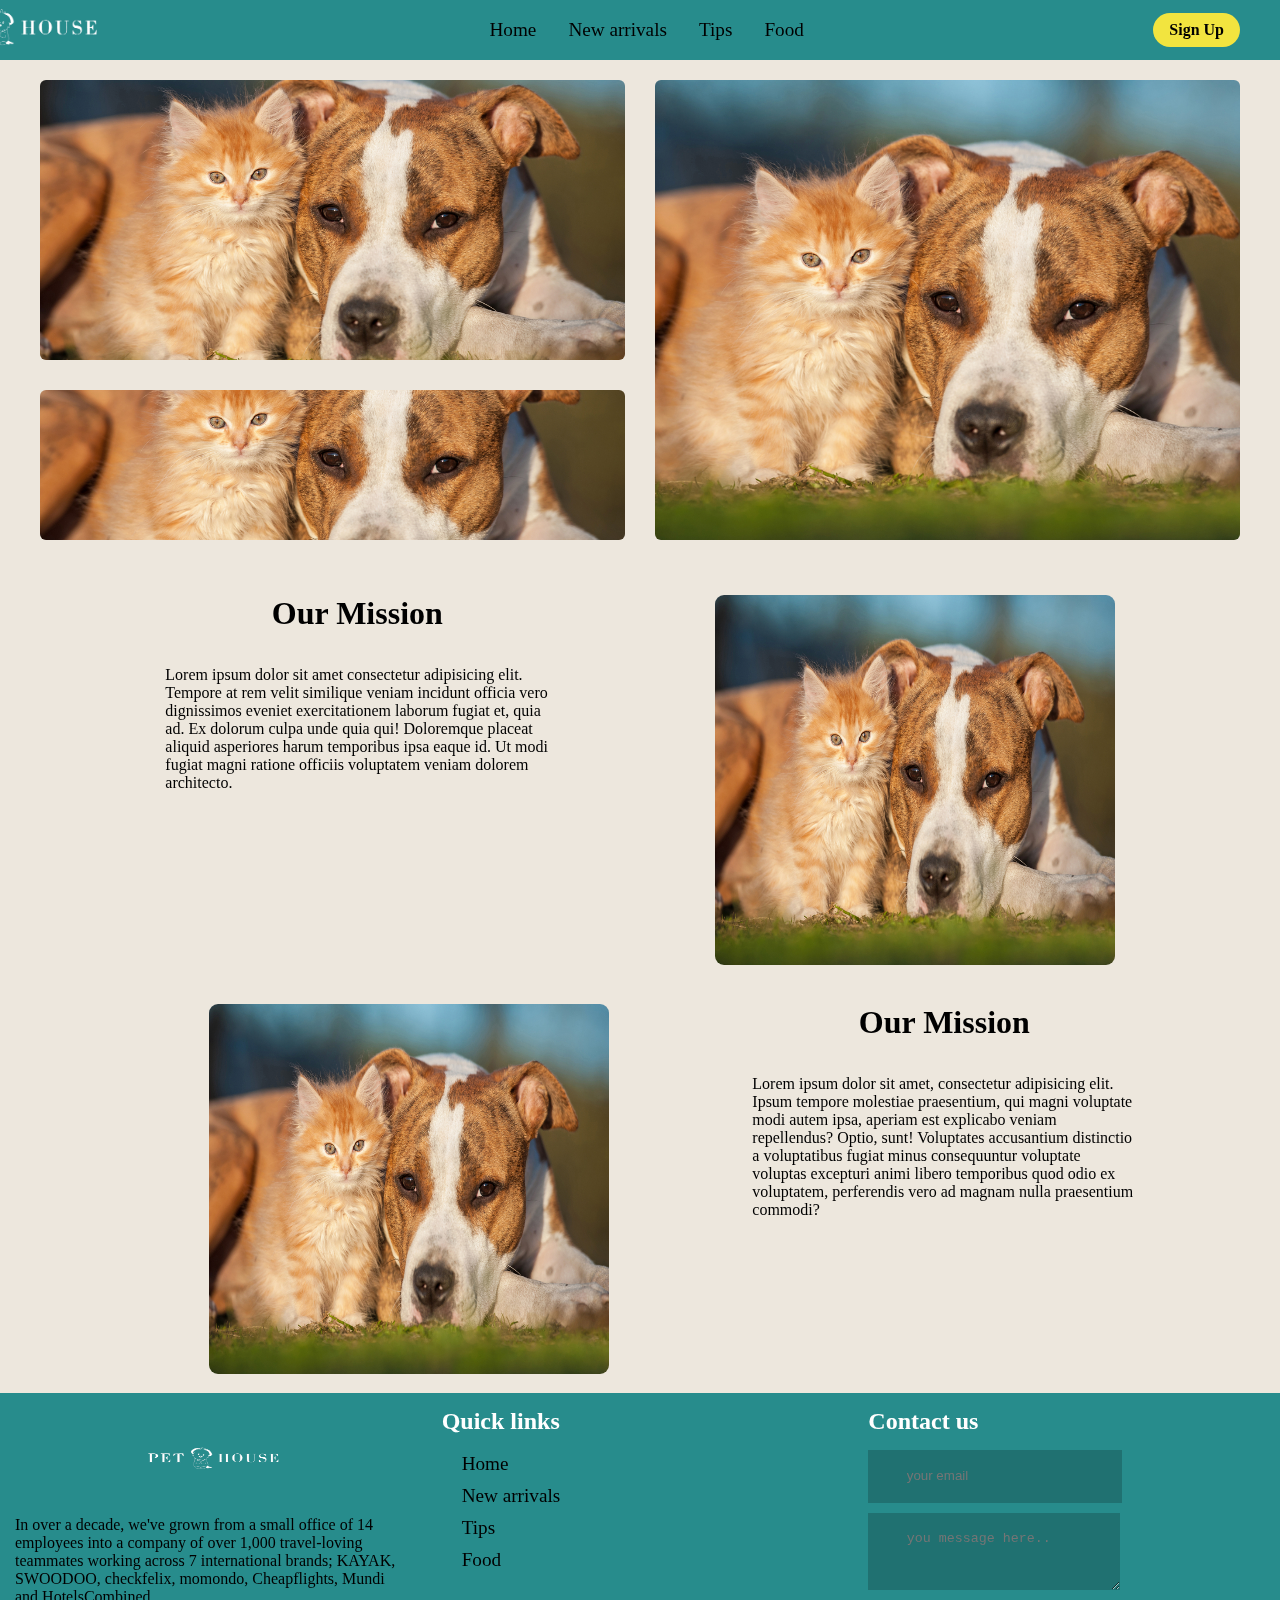
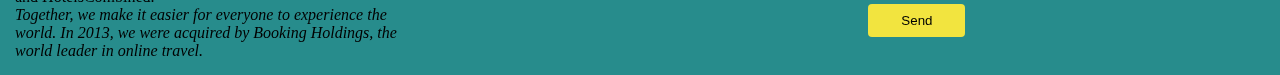
<file: index.html>
<!DOCTYPE html>
<html lang="en">
<head>
    <meta charset="UTF-8">
    <meta http-equiv="X-UA-Compatible" content="IE=edge">
    <meta name="viewport" content="width=device-width, initial-scale=1.0">
    <link rel="stylesheet" href="https://cdnjs.cloudflare.com/ajax/libs/font-awesome/6.4.0/css/all.min.css" integrity="sha512-iecdLmaskl7CVkqkXNQ/ZH/XLlvWZOJyj7Yy7tcenmpD1ypASozpmT/E0iPtmFIB46ZmdtAc9eNBvH0H/ZpiBw==" crossorigin="anonymous" referrerpolicy="no-referrer" />
    <link rel="stylesheet" href="./css/index.css">
    <title>Pet House</title>
    
</head>
<body>
    <header>
         <div class="navbar"> 
            <div class="logo"><a href="index.html"><img src="./images/logo1-removebg-preview.png" alt="" width="250px"></a></div>
            <ul class="links">
                <li><a href="index.html">Home</a></li>
                <li><a href="products.html">New arrivals</a></li>
                <li><a href="tips.html">Tips</a></li>

                <li><a href="food.html">Food</a></li>  
            </ul>
            <a href="signup.html" class="action_btn">Sign Up</a>
            <div class="toggle_btn">
                <i class="fa-solid fa-bars"></i>

            </div>

        </div>
        <div class="dropdown_menu ">
            <li><a href="index.html">Home</a></li>
            <li><a href="products.html">New arrivals</a></li>
                <li><a href="tips.html">Tips</a></li>
                <li><a href="food.html">Food</a></li>
                <li><a href="signup.html" class="action_btn">Sign Up</a></li>

        </div> 
    </header>


  <!-- grid -->

  <div class="container">
  
    <div class="gallery-container w-3 h-2">
      <div class="gallery-item">
        <div class="image">
          <img src="./images/photo1.jpg" alt="nature">
        </div>
        <div class="text">I think having an animal in your life makes you a better human. <br><br>
         
        </div>
       
      </div>
    </div>

    <div class="gallery-container w-3 h-3">
      <div class="gallery-item">
        <div class="image">
          <img src="./images/photo1.jpg" alt="people">
        </div>
        <div class="text">A dog is the only thing that can mend a crack in your broken heart.</div>
      </div>
    </div>


    <div class="gallery-container w-2">
      <div class="gallery-item">
        <div class="image">
          <img src="./images/photo1.jpg" alt="fitness">
        </div>
        <div class="text">Be the person your pet thinks you are.</div>
      </div>
    </div>



  </div>


  <!-- end -->


<!-- start container 1 -->
<div class="section2">
<div class="container-strategy">
    <div class="container-text">
      <h1> <box-icon type='solid' name='quote-alt-left'></box-icon>Our Mission</h1>
      <br>
     <p class="texxt"> Lorem ipsum dolor sit amet consectetur adipisicing elit. Tempore at rem velit similique veniam incidunt officia vero dignissimos eveniet exercitationem laborum fugiat et, quia ad. Ex dolorum culpa unde quia qui! Doloremque placeat aliquid asperiores harum temporibus ipsa eaque id. Ut modi fugiat magni ratione officiis voluptatem veniam dolorem architecto.  </p>
    </div>
    <div class="container-img">
        <img src="./images/photo1.jpg" alt="">
  </div>
</div>
 <!-- end container1 -->
 <!-- start container2 -->
  
   <div class="container-strategy">
    <div class="container-img imm">
        <img src="./images/photo1.jpg" alt="" id="image2">
  </div>
    <div class="container-text">
      <h1> <box-icon type='solid' name='quote-alt-left'></box-icon>Our Mission</h1>
      <br>
     <p class="texxt">Lorem ipsum dolor sit amet, consectetur adipisicing elit. Ipsum tempore molestiae praesentium, qui magni voluptate modi autem ipsa, aperiam est explicabo veniam repellendus? Optio, sunt! Voluptates accusantium distinctio a voluptatibus fugiat minus consequuntur voluptate voluptas excepturi animi libero temporibus quod odio ex voluptatem, perferendis vero ad magnam nulla praesentium commodi?  </p>
    </div>
   
</div>
</div>
    <!-- end container2 -->


    



    <!-- footer -->
    <footer>
      <div class="footer">
          <div class="footer-content">
              <div class="footer-section about">
                  <h1 class="logo-text"><img src="./images/logo1-removebg-preview.png" alt="" width="200px" height="100px"></h1>
                  <p class="pp">
                      In over a decade, we've grown from a small office of 14 employees into a company of over 1,000 travel-loving teammates working across 7 international brands; KAYAK, SWOODOO, checkfelix, momondo, Cheapflights, Mundi and HotelsCombined.<br> <em>Together, we make it easier for everyone to experience the world.
In 2013, we were acquired by Booking Holdings, the world leader in online travel.</em>
                  </p>
  
              </div>
              <div class="footer-section links">
                  <h2 >Quick links</h2>
                  <br>
                  <ul class="foot">
                    <li><a href="index.html">Home</a></li>
                    <li><a href="products.html">New arrivals</a></li>
                    <li><a href="tips.html">Tips</a></li>
                    <li><a href="food.html">Food</a></li>  
                  </ul>
  
              </div>
              <div class="footer-section contact-form">
                  <h2 class="cont"> Contact us</h2>
                  <form action="" method="post">
                      <input type="email" name="email" class="text-input contact-input" placeholder="your email"> <br>
                      <textarea name="message" class="text-input contact-input" placeholder="you message here.."></textarea> <br>
                      <button type="submit" class="btn bt-big">
                          <i class="fas fa-envelope"></i>
                          Send
                      </button>
                  </form>
              </div>
          </div>
  
          <!-- <div class="footer-bottom">
              copy@Hana
  
          </div> -->
      </div>
  </footer>
    <!-- end footer -->
    <script src="./js/index.js"> </script>
    <!-- <script src="./js/nav.js"> </script> -->

</body>
</html>
</file>
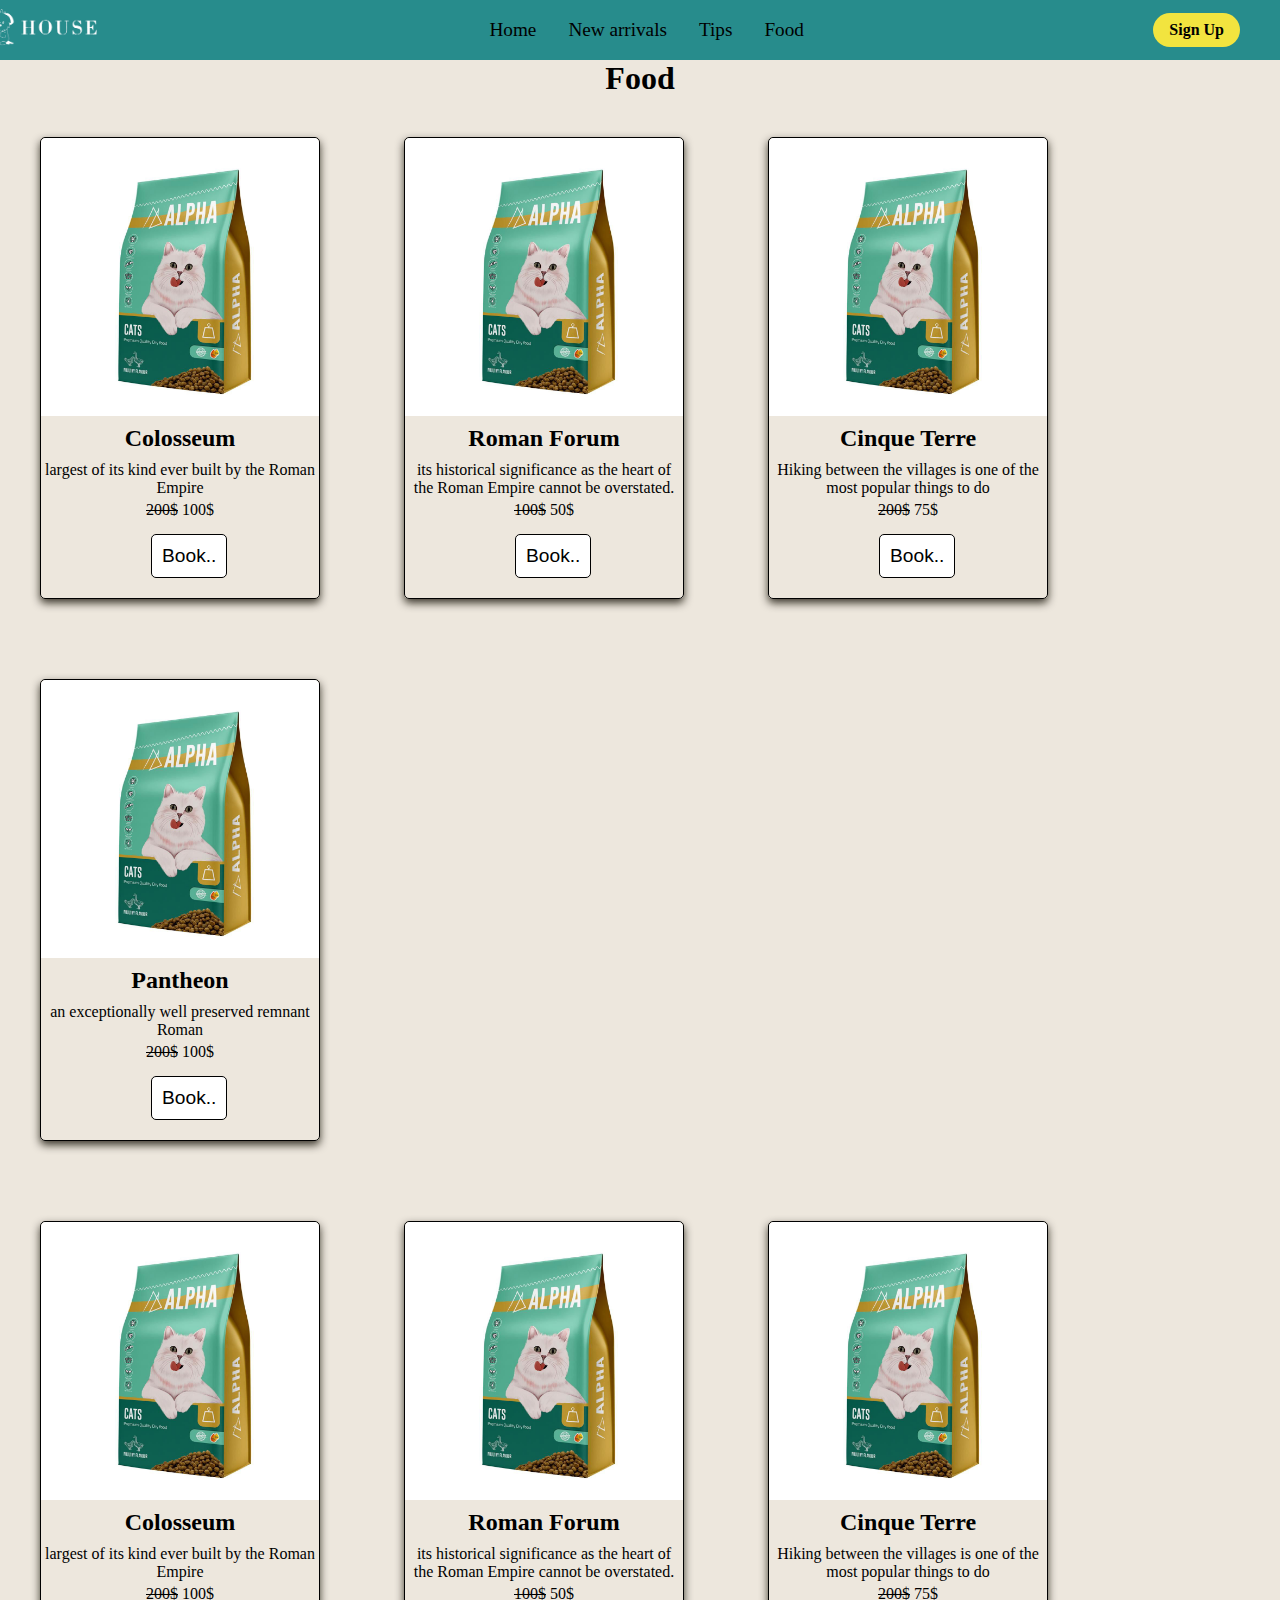
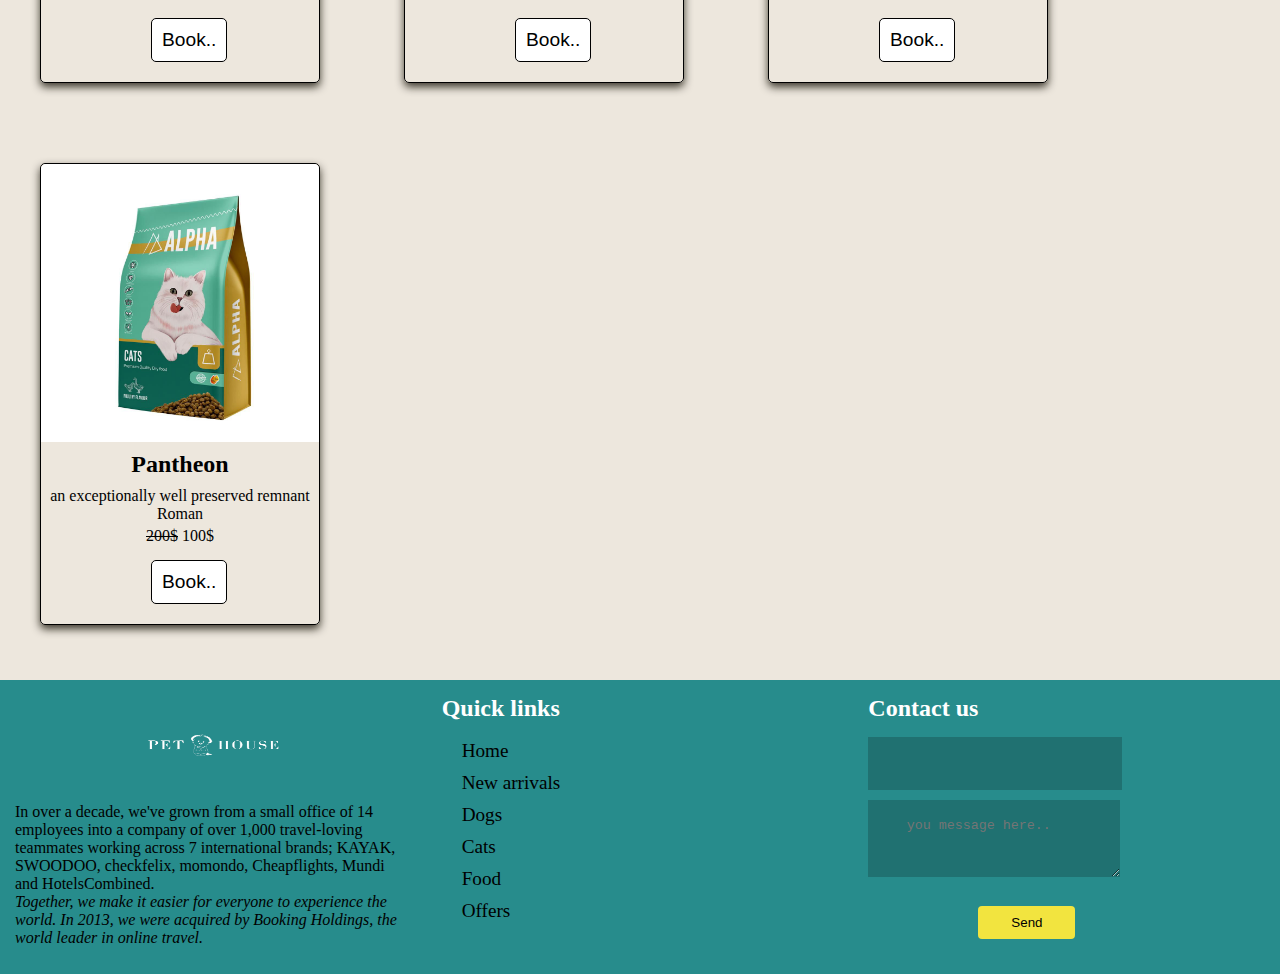
<file: food.html>
<!DOCTYPE html>
<html lang="en">
<head>
    <meta charset="UTF-8">
    <meta name="viewport" content="width=device-width, initial-scale=1.0">
    <title>Document</title>
    <link rel="stylesheet" href="https://cdnjs.cloudflare.com/ajax/libs/font-awesome/6.4.0/css/all.min.css" integrity="sha512-iecdLmaskl7CVkqkXNQ/ZH/XLlvWZOJyj7Yy7tcenmpD1ypASozpmT/E0iPtmFIB46ZmdtAc9eNBvH0H/ZpiBw==" crossorigin="anonymous" referrerpolicy="no-referrer" />
    <link rel="stylesheet" href="./css/food.css">
    <link rel="stylesheet" href="./css/index.css">
</head>
<body>
    <header>
        <div class="navbar"> 
           <div class="logo"><a href="index.html"><img src="./images/logo1-removebg-preview.png" alt="" width="250px"></a></div>
           <ul class="links">
               <li><a href="index.html">Home</a></li>
               <li><a href="products.html">New arrivals</a></li>
               <li><a href="tips.html">Tips</a></li>
               <!-- <li><a href="#">Cats</a></li> -->
               <li><a href="food.html">Food</a></li>
               <!-- <li><a href="#">About Us</a></li> -->

               <!-- <li><a href="#">Offers</a></li> -->
               
           </ul>
           <a href="signup.html" class="action_btn">Sign Up</a>
           <div class="toggle_btn">
               <i class="fa-solid fa-bars"></i>

           </div>

       </div>
       <div class="dropdown_menu ">
           <li><a href="index.html">Home</a></li>
           <li><a href="products.html">New arrivals</a></li>
               <li><a href="tips.html">Tips</a></li>
               <!-- <li><a href="#">Cats</a></li> -->
               <li><a href="food.html">Food</a></li>
               <!-- <li><a href="#">Offers</a></li> -->
               <li><a href="signup.html" class="action_btn">Sign Up</a></li>

       </div> 
   </header>

    <!-- end nav -->
    <h1>Food </h1>
  
    <div class="main">
        <div class="cards">
            <div class="image">
                <img src="./images/ALPHA Adult Cats Dry Food 10 Kg.jpeg" alt="">
            </div>
            <div class="title">
                <h2>Colosseum</h2>
            </div>
            <div class="des">
                <p>largest of its kind ever built by the Roman Empire</p>
            </div>
            <p class="off"> <del>200$</del> 100$ </p>
            <button> <a href="#" class="book"> Book..</a></button>
        </div>
    
    
        <div class="cards">
            <div class="image">
                <img src="./images/ALPHA Adult Cats Dry Food 10 Kg.jpeg" alt="">
            </div>
            <div class="title">
                <h2>Roman Forum </h2>
            </div>
            <div class="des">
                <p> its historical significance as the heart of the Roman Empire cannot be overstated.</p>
            </div>
            <p class="off"> <del>100$</del> 50$ </p>
                    <button> <a href="#" class="book"> Book..</a></button>
    
        </div>
    
         <div class="cards">
            <div class="image">
                <img src="./images/ALPHA Adult Cats Dry Food 10 Kg.jpeg" alt="">
            </div>
            <div class="title">
                <h2>Cinque Terre</h2>
            </div>
            <div class="des">
                <p>Hiking between the villages is one of the most popular things to do</p>
            </div>
            <p class="off"> <del>200$</del> 75$ </p>
                    <button> <a href="#" class="book"> Book..</a></button>
    
        </div> 
    
    
        <div class="cards">
            <div class="image">
                <img src="./images/ALPHA Adult Cats Dry Food 10 Kg.jpeg" alt="">
            </div>
            <div class="title">
                <h2>Pantheon</h2>
            </div>
            <div class="des">
                <p>an exceptionally well preserved remnant Roman</p>
            </div>
            <p class="off"> <del>200$</del> 100$ </p>
                    <button> <a href="#" class="book"> Book..</a></button>
    
        </div>
    
    </div>
    <div class="main">
        <div class="cards">
            <div class="image">
                <img src="./images/ALPHA Adult Cats Dry Food 10 Kg.jpeg" alt="">
            </div>
            <div class="title">
                <h2>Colosseum</h2>
            </div>
            <div class="des">
                <p>largest of its kind ever built by the Roman Empire</p>
            </div>
            <p class="off"> <del>200$</del> 100$ </p>
            <button> <a href="#" class="book"> Book..</a></button>
        </div>
    
    
        <div class="cards">
            <div class="image">
                <img src="./images/ALPHA Adult Cats Dry Food 10 Kg.jpeg" alt="">
            </div>
            <div class="title">
                <h2>Roman Forum </h2>
            </div>
            <div class="des">
                <p> its historical significance as the heart of the Roman Empire cannot be overstated.</p>
            </div>
            <p class="off"> <del>100$</del> 50$ </p>
                    <button> <a href="#" class="book"> Book..</a></button>
    
        </div>
    
         <div class="cards">
            <div class="image">
                <img src="./images/ALPHA Adult Cats Dry Food 10 Kg.jpeg" alt="">
            </div>
            <div class="title">
                <h2>Cinque Terre</h2>
            </div>
            <div class="des">
                <p>Hiking between the villages is one of the most popular things to do</p>
            </div>
            <p class="off"> <del>200$</del> 75$ </p>
                    <button> <a href="#" class="book"> Book..</a></button>
    
        </div> 
    
    
        <div class="cards">
            <div class="image">
                <img src="./images/ALPHA Adult Cats Dry Food 10 Kg.jpeg" alt="">
            </div>
            <div class="title">
                <h2>Pantheon</h2>
            </div>
            <div class="des">
                <p>an exceptionally well preserved remnant Roman</p>
            </div>
            <p class="off"> <del>200$</del> 100$ </p>
                    <button> <a href="#" class="book"> Book..</a></button>
    
        </div>
    
    </div>
      
      

         <!-- footer -->
    <footer>
        <div class="footer">
            <div class="footer-content">
                <div class="footer-section about">
                    <h1 class="logo-text"><img src="./images/logo1-removebg-preview.png" alt="" width="200px" height="100px"></h1>
                    <p class="pp">
                        In over a decade, we've grown from a small office of 14 employees into a company of over 1,000 travel-loving teammates working across 7 international brands; KAYAK, SWOODOO, checkfelix, momondo, Cheapflights, Mundi and HotelsCombined.<br> <em>Together, we make it easier for everyone to experience the world.
  In 2013, we were acquired by Booking Holdings, the world leader in online travel.</em>
                    </p>
    
                </div>
                <div class="footer-section links">
                    <h2 >Quick links</h2>
                    <br>
                    <ul class="foot">
                      <li><a href="index.html">Home</a></li>
                      <li><a href="products.html">New arrivals</a></li>
                      <li><a href="#">Dogs</a></li>
                      <li><a href="#">Cats</a></li>
                      <li><a href="#">Food</a></li>
                      <li><a href="#">Offers</a></li>
                    </ul>
    
                </div>
                <div class="footer-section contact-form">
                    <h2 class="cont"> Contact us</h2>
                    <form action="" method="post">
                        <input type="email" name="email" class="text-input contact-input" ./images/ALPHA Adult Cats Dry Food 10 Kg.jpegyour email"> <br>
                        <textarea name="message" class="text-input contact-input" placeholder="you message here.."></textarea> <br>
                        <button type="submit" class="btn bt-big">
                            <i class="fas fa-envelope"></i>
                            Send
                        </button>
                    </form>
                </div>
            </div>
    
            <!-- <div class="footer-bottom">
                copy@Hana
    
            </div> -->
        </div>
    </footer>
      <!-- end footer -->

      <script src="./js/index.js"></script>
</body>
</html>
</file>
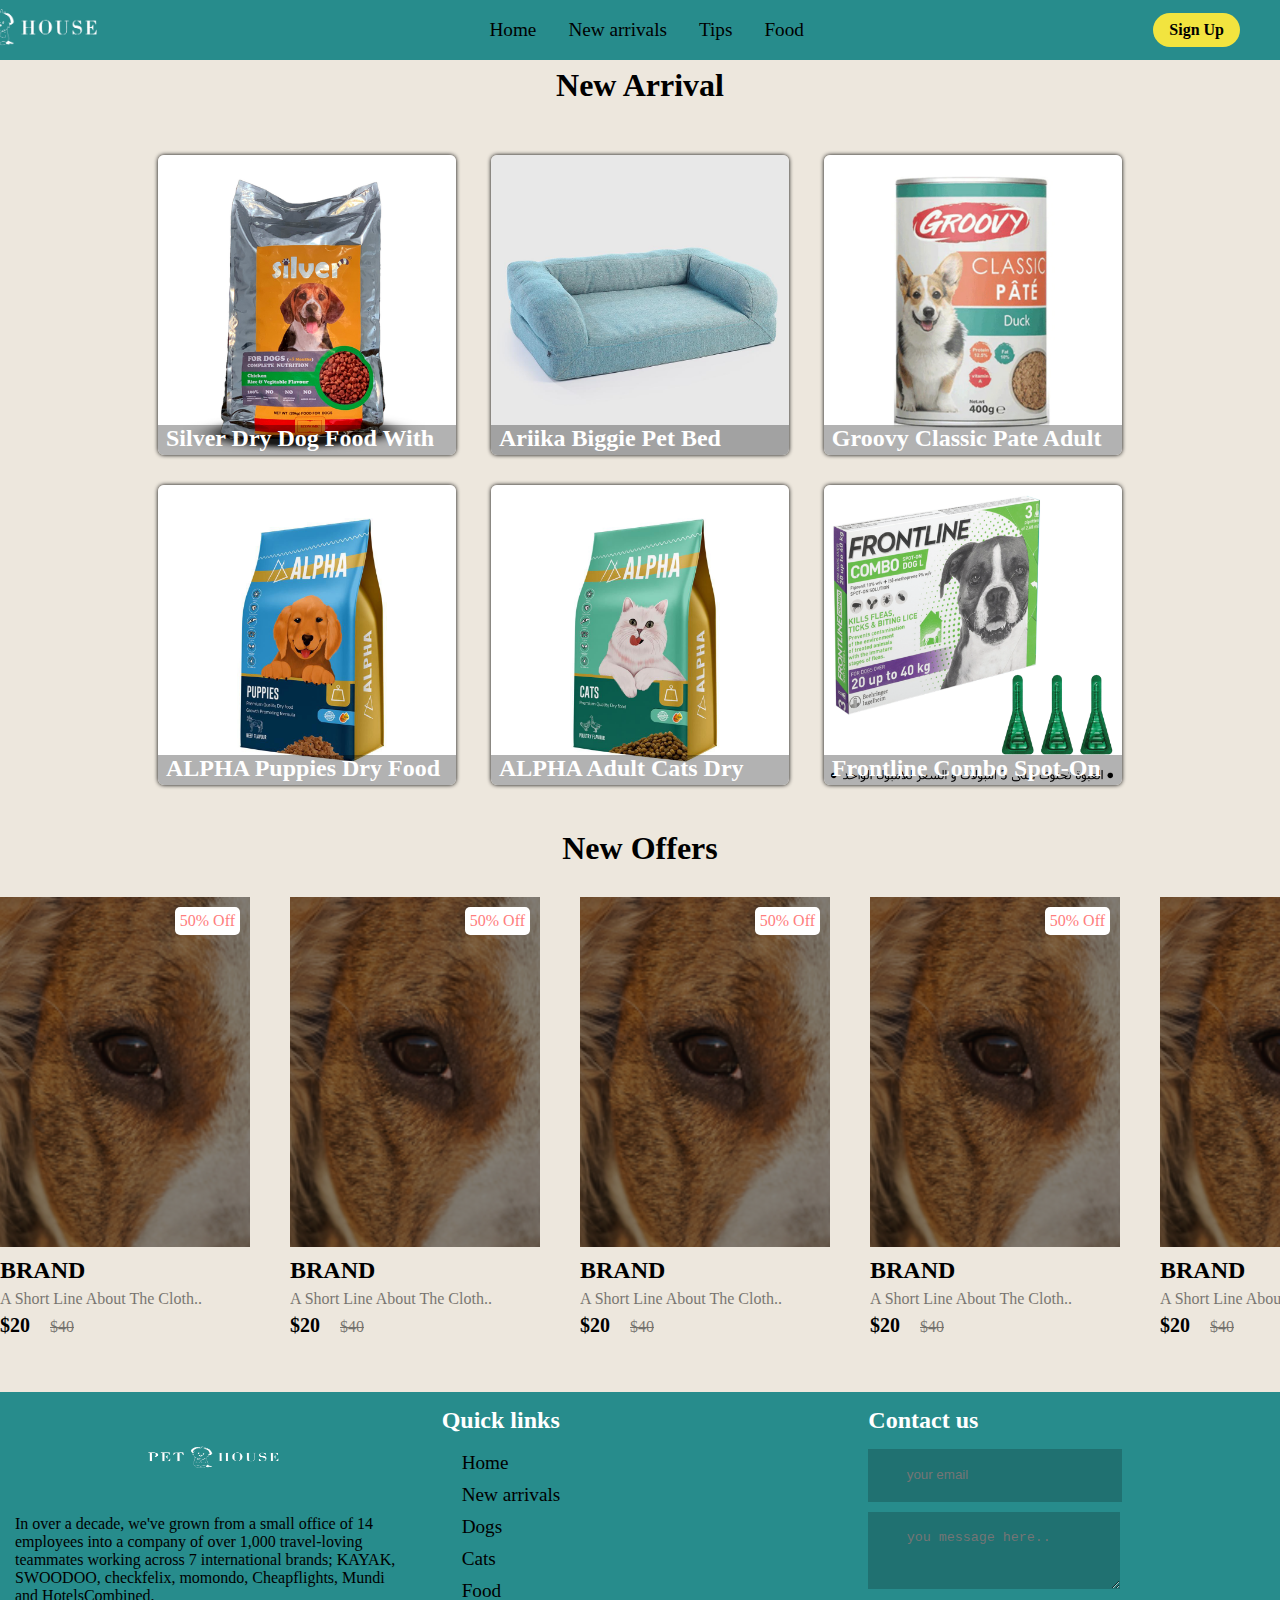
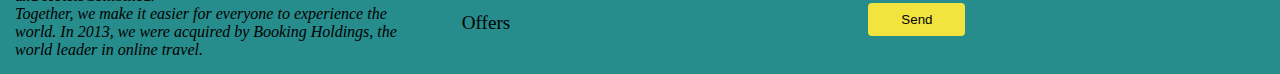
<file: products.html>
<!DOCTYPE html>
<html lang="en">
<head>
    <meta charset="UTF-8">
    <meta name="viewport" content="width=device-width, initial-scale=1.0">
    <link rel="stylesheet" href="https://cdnjs.cloudflare.com/ajax/libs/font-awesome/6.4.0/css/all.min.css" integrity="sha512-iecdLmaskl7CVkqkXNQ/ZH/XLlvWZOJyj7Yy7tcenmpD1ypASozpmT/E0iPtmFIB46ZmdtAc9eNBvH0H/ZpiBw==" crossorigin="anonymous" referrerpolicy="no-referrer" />
    <link rel="stylesheet" href="./css/index.css">
    <link rel="stylesheet" href="./css/products.css">
    <title>Pet House</title>
</head>
<body>
    <!-- start nav -->
    <header>
        <div class="navbar"> 
           <div class="logo"><a href="index.html"><img src="./images/logo1-removebg-preview.png" alt="" width="250px"></a></div>
           <ul class="links">
               <li><a href="index.html">Home</a></li>
               <li><a href="products.html">New arrivals</a></li>
               <li><a href="tips.html">Tips</a></li>
               <!-- <li><a href="#">Cats</a></li> -->
               <li><a href="food.html">Food</a></li>
               <!-- <li><a href="#">About Us</a></li> -->

               <!-- <li><a href="#">Offers</a></li> -->
               
           </ul>
           <a href="signup.html" class="action_btn">Sign Up</a>
           <div class="toggle_btn">
               <i class="fa-solid fa-bars"></i>

           </div>

       </div>
       <div class="dropdown_menu ">
           <li><a href="index.html">Home</a></li>
           <li><a href="products.html">New arrivals</a></li>
               <li><a href="tips.html">Tips</a></li>
               <!-- <li><a href="#">Cats</a></li> -->
               <li><a href="food.html">Food</a></li>
               <!-- <li><a href="#">Offers</a></li> -->
               <li><a href="signup.html" class="action_btn">Sign Up</a></li>

       </div> 
   </header>


   <!-- end nav -->

   <!-- start cards -->
   <div class="top">
    <div>
        <h1>New Arrival</h1>
    </div>
</div>
<div class="parent" id="">
    <div class="textOverImage" 
        style="background-image:url(./images/Silver\ Dry\ Dog\ Food\ With\ Chicken\ \(\ +5\ Months\ \).png)" 
        data-title="Silver Dry Dog Food With Chicken ( +5 Months )" 
        data-text="Chicken & Rice & Vegetable Flavour.
        Balanced formula for superior dog care.
        High-quality animal proteins (poultry and fish) to support body and muscle growth.
        Contains a high percentage of antioxidants (vitamins C and E, beta-carotene, and selenium) to protect the cells from oxidation.
        Omega 3, 6, and zinc to improve skin and hair health. ">
    </div>
    <div class="textOverImage" 
        style="background-image:url(./images/Ariika\ Biggie\ Pet\ Bed.jpeg)" 
        data-title="Ariika Biggie Pet Bed Large"
        data-text="Lorem ipsum, dolor sit amet consectetur adipisicing elit.
        In assumenda impedit numquam velit! Nobis aspernatur alias,
        odit necessitatibus vero eveniet accusamus ut ipsa reprehenderit nam 
        nulla dicta consectetur magni quasi.Lorem ipsum, dolor sit amet consectetur adipisicing elit.
        In assumenda impedit numquam velit! Nobis aspernatur alias,
        odit necessitatibus vero eveniet accusamus ut ipsa reprehenderit nam 
        nulla dicta consectetur magni quasi. ">
    </div>

    <div class="textOverImage" 
        style="background-image:url(./images/Groovy\ Classic\ Pate.jpeg)"
        data-title="Groovy Classic Pate Adult Dog Wet Food Cans 400 g        " 
        data-text=" Lorem ipsum, dolor sit amet consectetur adipisicing elit.
        In assumenda impedit numquam velit! Nobis aspernatur alias,
        odit necessitatibus vero eveniet accusamus ut ipsa reprehenderit nam 
        nulla dicta consectetur magni quasi.Lorem ipsum, dolor sit amet consectetur adipisicing elit.
        In assumenda impedit numquam velit! Nobis aspernatur alias,
        odit necessitatibus vero eveniet accusamus ut ipsa reprehenderit nam 
        nulla dicta consectetur magni quasi.">
    </div>

    <div class="textOverImage" 
        style="background-image:url(./images/ALPHA\ Puppies\ Dry\ Food.jpeg)" 
        data-title="ALPHA Puppies Dry Food 20 Kg"
        data-text= "Lorem ipsum, dolor sit amet consectetur adipisicing elit.
        In assumenda impedit numquam velit! Nobis aspernatur alias,
        odit necessitatibus vero eveniet accusamus ut ipsa reprehenderit nam 
        nulla dicta consectetur magni quasi.Lorem ipsum, dolor sit amet consectetur adipisicing elit.
        In assumenda impedit numquam velit! Nobis aspernatur alias,
        odit necessitatibus vero eveniet accusamus ut ipsa reprehenderit nam 
        nulla dicta consectetur magni quasi.">
    </div>
    <div class="textOverImage" 
    style="background-image:url(./images/ALPHA\ Adult\ Cats\ Dry\ Food\ 10\ Kg.jpeg) "
    data-title="ALPHA Adult Cats Dry Food 10 Kg"
    data-text="Lorem ipsum, dolor sit amet consectetur adipisicing elit.
    In assumenda impedit numquam velit! Nobis aspernatur alias,
    odit necessitatibus vero eveniet accusamus ut ipsa reprehenderit nam 
    nulla dicta consectetur magni quasi.Lorem ipsum, dolor sit amet consectetur adipisicing elit.
    In assumenda impedit numquam velit! Nobis aspernatur alias,
    odit necessitatibus vero eveniet accusamus ut ipsa reprehenderit nam 
    nulla dicta consectetur magni quasi.">
</div>
    <div class="textOverImage" 
        style="background-image:url(./images/Frontline\ Combo\ Spot-On\ DogX\ 1\ Pipette.png)" 
        data-title="Frontline Combo Spot-On Dog L (20-40kg) X 1 Pipette"
        data-text="Lorem ipsum, dolor sit amet consectetur adipisicing elit.
        In assumenda impedit numquam velit! Nobis aspernatur alias,
        odit necessitatibus vero eveniet accusamus ut ipsa reprehenderit nam 
        nulla dicta consectetur magni quasi.Lorem ipsum, dolor sit amet consectetur adipisicing elit.
        In assumenda impedit numquam velit! Nobis aspernatur alias,
        odit necessitatibus vero eveniet accusamus ut ipsa reprehenderit nam 
        nulla dicta consectetur magni quasi.">
    </div>
    
   
</div>

<!-- end cards -->

<!-- on sale cards -->
<h1>New Offers</h1>
<div class="product-container">
    <button class="pre-btn"><img src="./images/arrow.png" alt=""></button>
    <button class="nxt-btn"><img src="./images/arrow.png" alt=""></button>
    <div class="product-card">
        <div class="product-image">
            <span class="discount-tag">50% off</span>
            <img src="./images/My project-1.png" class="product-thumb" alt="">
            <button class="card-btn">add to whislist</button>
        </div>
        <div class="product-info">
            <h2 class="product-brand">brand</h2>
            <p class="product-short-des">a short line about the cloth..</p>
            <span class="price">$20</span><span class="actual-price">$40</span>
        </div>
       
    </div>
    <div class="product-card">
        <div class="product-image">
            <span class="discount-tag">50% off</span>
            <img src="./images/My project-1.png" class="product-thumb" alt="">
            <button class="card-btn">add to whislist</button>
        </div>
        <div class="product-info">
            <h2 class="product-brand">brand</h2>
            <p class="product-short-des">a short line about the cloth..</p>
            <span class="price">$20</span><span class="actual-price">$40</span>
        </div>
       
    </div> <div class="product-card">
        <div class="product-image">
            <span class="discount-tag">50% off</span>
            <img src="./images/My project-1.png" class="product-thumb" alt="">
            <button class="card-btn">add to whislist</button>
        </div>
        <div class="product-info">
            <h2 class="product-brand">brand</h2>
            <p class="product-short-des">a short line about the cloth..</p>
            <span class="price">$20</span><span class="actual-price">$40</span>
        </div>
       
    </div> <div class="product-card">
        <div class="product-image">
            <span class="discount-tag">50% off</span>
            <img src="./images/My project-1.png" class="product-thumb" alt="">
            <button class="card-btn">add to whislist</button>
        </div>
        <div class="product-info">
            <h2 class="product-brand">brand</h2>
            <p class="product-short-des">a short line about the cloth..</p>
            <span class="price">$20</span><span class="actual-price">$40</span>
        </div>
       
    </div> <div class="product-card">
        <div class="product-image">
            <span class="discount-tag">50% off</span>
            <img src="./images/My project-1.png" class="product-thumb" alt="">
            <button class="card-btn">add to whislist</button>
        </div>
        <div class="product-info">
            <h2 class="product-brand">brand</h2>
            <p class="product-short-des">a short line about the cloth..</p>
            <span class="price">$20</span><span class="actual-price">$40</span>
        </div>
       
    </div> <div class="product-card">
        <div class="product-image">
            <span class="discount-tag">50% off</span>
            <img src="./images/My project-1.png" class="product-thumb" alt="">
            <button class="card-btn">add to whislist</button>
        </div>
        <div class="product-info">
            <h2 class="product-brand">brand</h2>
            <p class="product-short-des">a short line about the cloth..</p>
            <span class="price">$20</span><span class="actual-price">$40</span>
        </div>
       
    </div> <div class="product-card">
        <div class="product-image">
            <span class="discount-tag">50% off</span>
            <img src="./images/My project-1.png" class="product-thumb" alt="">
            <button class="card-btn">add to whislist</button>
        </div>
        <div class="product-info">
            <h2 class="product-brand">brand</h2>
            <p class="product-short-des">a short line about the cloth..</p>
            <span class="price">$20</span><span class="actual-price">$40</span>
        </div>
       
    </div>
    <div class="product-card">
        <div class="product-image">
            <span class="discount-tag">50% off</span>
            <img src="./images/My project-1.png" class="product-thumb" alt="">
            <button class="card-btn">add to whislist</button>
        </div>
        <div class="product-info">
            <h2 class="product-brand">brand</h2>
            <p class="product-short-des">a short line about the cloth..</p>
            <span class="price">$20</span><span class="actual-price">$40</span>
        </div>
       
    </div>
    <div class="product-card">
        <div class="product-image">
            <span class="discount-tag">50% off</span>
            <img src="./images/My project-1.png" class="product-thumb" alt="">
            <button class="card-btn">add to whislist</button>
        </div>
        <div class="product-info">
            <h2 class="product-brand">brand</h2>
            <p class="product-short-des">a short line about the cloth..</p>
            <span class="price">$20</span><span class="actual-price">$40</span>
        </div>
       
    </div>
    <div class="product-card">
        <div class="product-image">
            <span class="discount-tag">50% off</span>
            <img src="./images/My project-1.png" class="product-thumb" alt="">
            <button class="card-btn">add to whislist</button>
        </div>
        <div class="product-info">
            <h2 class="product-brand">brand</h2>
            <p class="product-short-des">a short line about the cloth..</p>
            <span class="price">$20</span><span class="actual-price">$40</span>
        </div>
       
    </div>
    
</div>

    <!-- end of on sale cards -->

    <!-- start footer -->
       <!-- footer -->
       <footer>
        <div class="footer">
            <div class="footer-content">
                <div class="footer-section about">
                    <h1 class="logo-text"><img src="./images/logo1-removebg-preview.png" alt="" width="200px" height="100px"></h1>
                    <p class="pp">
                        In over a decade, we've grown from a small office of 14 employees into a company of over 1,000 travel-loving teammates working across 7 international brands; KAYAK, SWOODOO, checkfelix, momondo, Cheapflights, Mundi and HotelsCombined.<br> <em>Together, we make it easier for everyone to experience the world.
  In 2013, we were acquired by Booking Holdings, the world leader in online travel.</em>
                    </p>
    
                </div>
                <div class="footer-section links">
                    <h2 >Quick links</h2>
                    <br>
                    <ul class="foot">
                        <!-- <a href="../Home page/newtask.html" class="foot"> <li> Home</li> </a>
                        <a href="../France/tourism.html" class="foot"> <li> France</li> </a>
                        <a href="../Italy/italy.html" class="foot"> <li> Italy</li> </a>
                        <a href="../Egypt/Egypt heba.html" class="foot"> <li> Egypt</li> </a>
                        <a href="../turki/task2.html" class="foot"> <li> Turkey</li> </a> -->
                        <li><a href="index.html">Home</a></li>
               <li><a href="products.html">New arrivals</a></li>
               <li><a href="#">Dogs</a></li>
               <li><a href="#">Cats</a></li>
               <li><a href="#">Food</a></li>
               <li><a href="#">Offers</a></li>
                        
                    </ul>
    
                </div>
                <div class="footer-section contact-form">
                    <h2 class="cont"> Contact us</h2>
                    <form action="" method="post">
                        <input type="email" name="email" class="text-input contact-input" placeholder="your email"> <br>
                        <textarea name="message" class="text-input contact-input" placeholder="you message here.."></textarea> <br>
                        <button type="submit" class="btn bt-big">
                            <i class="fas fa-envelope"></i>
                            Send
                        </button>
                    </form>
                </div>
            </div>
    
            <!-- <div class="footer-bottom">
                copy@Hana
    
            </div> -->
        </div>
    </footer>
      <!-- end footer -->

    <script src="./js/index.js"></script>
</body>
</html>
</file>
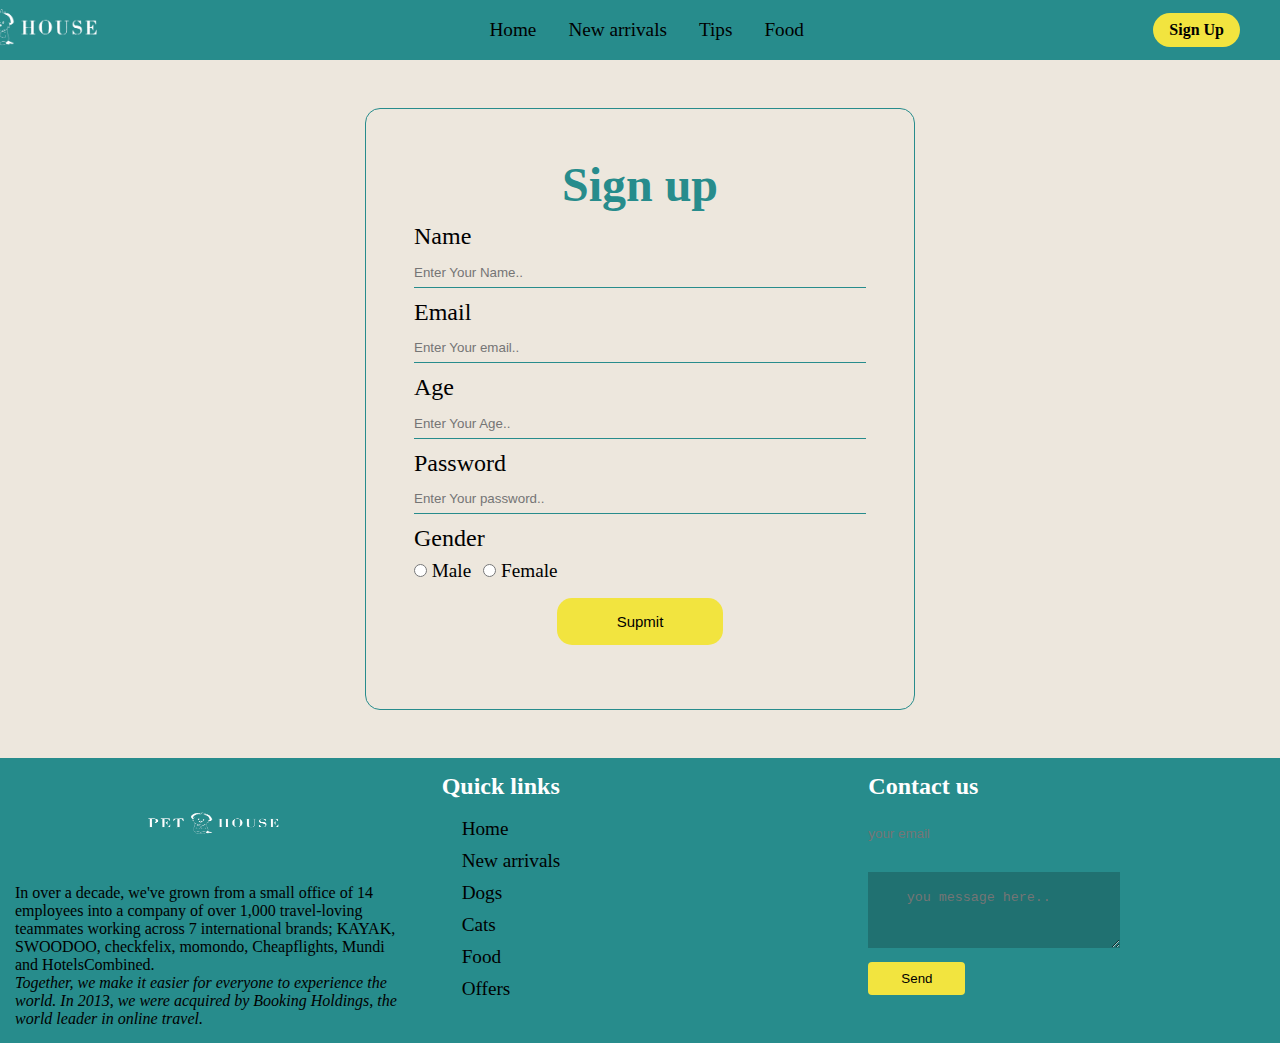
<file: signup.html>
<!DOCTYPE html>
<html lang="en">
<head>
    <meta charset="UTF-8">
    <meta name="viewport" content="width=device-width, initial-scale=1.0">
    <title>Document</title>
    <link rel="stylesheet" href="https://cdnjs.cloudflare.com/ajax/libs/font-awesome/6.4.0/css/all.min.css" integrity="sha512-iecdLmaskl7CVkqkXNQ/ZH/XLlvWZOJyj7Yy7tcenmpD1ypASozpmT/E0iPtmFIB46ZmdtAc9eNBvH0H/ZpiBw==" crossorigin="anonymous" referrerpolicy="no-referrer" />
    <link rel="stylesheet" href="./css/index.css">
  
    <link rel="stylesheet" href="./css/form.css">
</head>
<body>
  <header>
    <div class="navbar"> 
       <div class="logo"><a href="index.html"><img src="./images/logo1-removebg-preview.png" alt="" width="250px"></a></div>
       <ul class="links">
           <li><a href="index.html">Home</a></li>
           <li><a href="products.html">New arrivals</a></li>
           <li><a href="tips.html">Tips</a></li>
           <!-- <li><a href="#">Cats</a></li> -->
           <li><a href="food.html">Food</a></li>
           <!-- <li><a href="#">About Us</a></li> -->

           <!-- <li><a href="#">Offers</a></li> -->
           
       </ul>
       <a href="signup.html" class="action_btn">Sign Up</a>
       <div class="toggle_btn">
           <i class="fa-solid fa-bars"></i>

       </div>

   </div>
   <div class="dropdown_menu ">
       <li><a href="index.html">Home</a></li>
       <li><a href="products.html">New arrivals</a></li>
           <li><a href="tips.html">Tips</a></li>
           <!-- <li><a href="#">Cats</a></li> -->
           <li><a href="food.html">Food</a></li>
           <!-- <li><a href="#">Offers</a></li> -->
           <li><a href="signup.html" class="action_btn">Sign Up</a></li>

   </div> 
</header>



    
  <!------------------------------------form---------------------------------->


  <div class="formm">

    <form action="#" method="POST" class="form hide">
      <h1>Sign up</h1>
      <label for="name">Name</label>
      <input type="text" name="name" placeholder="Enter Your Name.." class="input" >

      <label>Email</label>
     <input type="email" name="email" id="" placeholder="Enter Your email.." class="input">


      <label>Age</label>
      <input type="number" name="Quantity" placeholder="Enter Your Age.." class="input">

      <label>Password</label>
      <input type="password" name="password" placeholder="Enter Your password.." class="input">


      <label>Gender </label>

      <div class="radio-container">
      <input type="radio"  name="radio" value="Yes" name="Gender"><label for="Gender" class="gender">Male</label>
      <input type="radio"   name="radio"  value="No" name="Gender" id="element"><label for="Gender" class="gender">Female</label>
        </div>

        <button name="submit" id="submit"  type="submit" >Supmit</button>
        
        
        
      </form>
    </div>
    <!----------------------form----------------------------->
    <!-- footer -->
    <footer>
      <div class="footer">
          <div class="footer-content">
              <div class="footer-section about">
                  <h1 class="logo-text"><img src="./images/logo1-removebg-preview.png" alt="" width="200px" height="100px"></h1>
                  <p class="pp">
                      In over a decade, we've grown from a small office of 14 employees into a company of over 1,000 travel-loving teammates working across 7 international brands; KAYAK, SWOODOO, checkfelix, momondo, Cheapflights, Mundi and HotelsCombined.<br> <em>Together, we make it easier for everyone to experience the world.
In 2013, we were acquired by Booking Holdings, the world leader in online travel.</em>
                  </p>
  
              </div>
              <div class="footer-section links">
                  <h2 >Quick links</h2>
                  <br>
                  <ul class="foot">
                    <li><a href="index.html">Home</a></li>
                    <li><a href="products.html">New arrivals</a></li>
                    <li><a href="#">Dogs</a></li>
                    <li><a href="#">Cats</a></li>
                    <li><a href="#">Food</a></li>
                    <li><a href="#">Offers</a></li>
                  </ul>
  
              </div>
              <div class="footer-section contact-form">
                  <h2 class="cont"> Contact us</h2>
                  <form action="" method="post">
                      <input type="email" name="email" class="text-input contact-input" placeholder="your email"> <br>
                      <textarea name="message" class="text-input contact-input" placeholder="you message here.."></textarea> <br>
                      <button type="submit" class="btn bt-big">
                          <i class="fas fa-envelope"></i>
                          Send
                      </button>
                  </form>
              </div>
          </div>
  
          <!-- <div class="footer-bottom">
              copy@Hana
  
          </div> -->
      </div>
  </footer>
    <!-- end footer -->
  <script src="./js/index.js"></script>
    
</body>
</html>
</file>
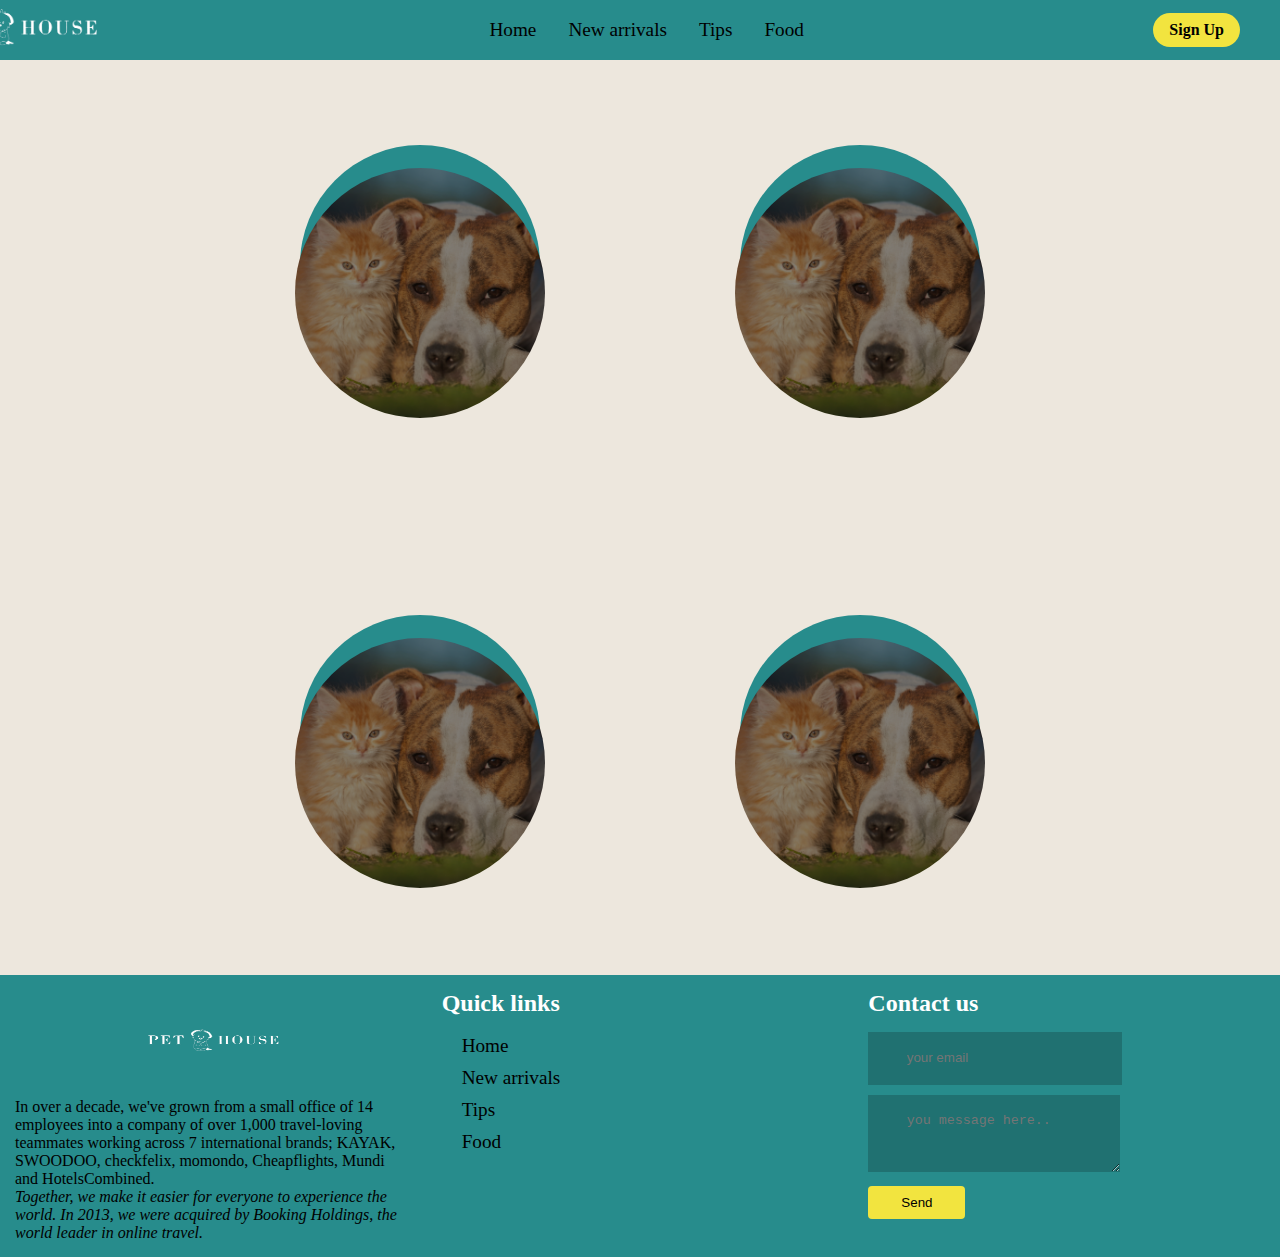
<file: tips.html>
<!DOCTYPE html>
<html lang="en">
<head>
    <meta charset="UTF-8">
    <meta name="viewport" content="width=device-width, initial-scale=1.0">
    <link rel="stylesheet" href="https://cdnjs.cloudflare.com/ajax/libs/font-awesome/6.4.0/css/all.min.css" integrity="sha512-iecdLmaskl7CVkqkXNQ/ZH/XLlvWZOJyj7Yy7tcenmpD1ypASozpmT/E0iPtmFIB46ZmdtAc9eNBvH0H/ZpiBw==" crossorigin="anonymous" referrerpolicy="no-referrer" />

    <link rel="stylesheet" href="./css/index.css">
    <link rel="stylesheet" href="./css/tips.css">
    <title>Document</title>
</head>
<body>
    <!-- start nav -->
    <header>
        <div class="navbar"> 
           <div class="logo"><a href="index.html"><img src="./images/logo1-removebg-preview.png" alt="" width="250px"></a></div>
           <ul class="links">
               <li><a href="index.html">Home</a></li>
               <li><a href="products.html">New arrivals</a></li>
               <li><a href="tips.html">Tips</a></li>
               <!-- <li><a href="#">Cats</a></li> -->
               <li><a href="food.html">Food</a></li>
               <!-- <li><a href="#">About Us</a></li> -->

               <!-- <li><a href="#">Offers</a></li> -->
               
           </ul>
           <a href="signup.html" class="action_btn">Sign Up</a>
           <div class="toggle_btn">
               <i class="fa-solid fa-bars"></i>

           </div>

       </div>
       <div class="dropdown_menu ">
           <li><a href="index.html">Home</a></li>
           <li><a href="products.html">New arrivals</a></li>
               <li><a href="tips.html">Tips</a></li>
               <!-- <li><a href="#">Cats</a></li> -->
               <li><a href="food.html">Food</a></li>
               <!-- <li><a href="#">Offers</a></li> -->
               <li><a href="signup.html" class="action_btn">Sign Up</a></li>

       </div> 
   </header>

    <!-- end nav -->

    <div class="all_cards">

        <div class="card">
          <div class="circle"></div>
          <div class="content">
            <h2>Tip 1</h2>
            
            <p>Don't overfeed your dog, it will significantly impact their health and happiness</p>
            
          </div>
          <img src="./images/My project-1.png" alt="">
        </div>
      
      
        <div class="card">
          <div class="circle"></div>
          <div class="content">
            <h2>Tip 2</h2>
           
            <p>Walk your dog for both their health and happiness.</p>
            
          </div>
          <img src="./images/My project-1.png" alt="">
        </div>
      
      
        <div class="card">
          <div class="circle"></div>
          <div class="content">
            <h2>Tip 3</h2>
           
            <p>Keep your dog away from human food.</p>
            
          </div>
          <img src="./images/My project-1.png" alt="">
        </div>
      
      
        <div class="card">
          <div class="circle"></div>
          <div class="content">
            <h2>Tip 4</h2>
          
            <p>Stick to a Healthy Diet.</p>
            
          </div>
          <img src="./images/My project-1.png" alt="">
        </div>
      
      </div>


       <!-- footer -->
    <footer>
        <div class="footer">
            <div class="footer-content">
                <div class="footer-section about">
                    <h1 class="logo-text"><img src="./images/logo1-removebg-preview.png" alt="" width="200px" height="100px"></h1>
                    <p class="pp">
                        In over a decade, we've grown from a small office of 14 employees into a company of over 1,000 travel-loving teammates working across 7 international brands; KAYAK, SWOODOO, checkfelix, momondo, Cheapflights, Mundi and HotelsCombined.<br> <em>Together, we make it easier for everyone to experience the world.
  In 2013, we were acquired by Booking Holdings, the world leader in online travel.</em>
                    </p>
    
                </div>
                <div class="footer-section links">
                    <h2 >Quick links</h2>
                    <br>
                    <ul class="foot">
                      <li><a href="index.html">Home</a></li>
                      <li><a href="products.html">New arrivals</a></li>
                      <li><a href="tips.html">Tips</a></li>
                      <li><a href="food.html">Food</a></li>  
                    </ul>
    
                </div>
                <div class="footer-section contact-form">
                    <h2 class="cont"> Contact us</h2>
                    <form action="" method="post">
                        <input type="email" name="email" class="text-input contact-input" placeholder="your email"> <br>
                        <textarea name="message" class="text-input contact-input" placeholder="you message here.."></textarea> <br>
                        <button type="submit" class="btn bt-big">
                            <i class="fas fa-envelope"></i>
                            Send
                        </button>
                    </form>
                </div>
            </div>
    
            <!-- <div class="footer-bottom">
                copy@Hana
    
            </div> -->
        </div>
    </footer>
      <!-- end footer -->

    <script src="./js/index.js"></script>
</body>
</html>
</file>
<file: css/index.css>
*{
    margin: 0;
    padding: 0;
    box-sizing: border-box;
}
body{
    background-color: #ede7dd;
    height: 100vh;
    /* background-color: #000; */
    /* background-image: url(d1.png); */
    background-size: cover;
    background-repeat: no-repeat;
    background-position: center;
}
li{
    list-style: none;
}
a{

    text-decoration: none;
    color:#000 ;
    font-size: 1.2rem;
}
a:hover{
    /* color: #c63663 ; */
    color: #fff;
}
.logo{
    /* margin-top: 10px; */
    margin-left: -150px;
}
header{
    background-color: #278C8C;
    position: relative;
   
}
.navbar{
    margin-top: 0px;
    width: 100%;
    height: 60px;
    max-width: 1200px;
    margin: 0px auto;
    display: flex;
    align-items: center;
    justify-content: space-between;
    
}
/* .navbar .logo a{
    font-size: 1.5rem;
    font-weight:bold ;
} */
.navbar .links{
    display: flex;
    gap: 2rem;
}
.navbar .toggle_btn{
    font-size: 1.5rem;
    cursor: pointer;
    display: none;

}
.action_btn{
    background-color:#F2E43F;
    color: #000;
    padding: 0.5rem 1rem;
    border: none;
    outline: none;
    border-radius: 20px;
    font-size: 1rem;
    font-weight:bold ;
    cursor: pointer;
    transition: scale 0.2 ease;
}
.action_btn:hover{
    scale: 1.05;
    color: #fff;

}
.action_btn:active{
    scale: 0.95;
}
/* dropdown */
.dropdown_menu{

    display: none;
    position: absolute;
    right: 2rem;
    top: 60px;
    height: 0;
    width: 350px;
    background: rgba(255, 255, 255, 0.1);
    backdrop-filter: blur(15px);
    border-radius: 10px;
    overflow: hidden;
    transition: height 1.2s cubic-bezier(0.175, 0.885, 0.32, 1.275);
}
.dropdown_menu.open{
    
    height: 235px;
}
.dropdown_menu li{
    padding: 0.7rem;
    display: flex;
    align-items: center;
    justify-content: center;
}
.dropdown_menu .action_btn{
    width: 100%;
    display: flex;
    justify-content: center;
}



/* start container1 */
.container-strategy{
    /* margin-top: 35px; */
    display: flex;
    flex-wrap: wrap;
    justify-content: space-evenly;
    /* width: 90%; */
  }
  
  .container-text{
    margin-top: 35px;
    width: 30%;
    /* font-size: 20px; */
  }
  p.texxt{
    margin-top: 16px;
    /* font-size: 20px; */

  }
  .container-img{
    margin-top: 35px;

  }
  .container-img img{
    width: 400px;
    height: 370px;
  /* margin-left: -250px; */
  border-radius: 9px;
  }

  .imm img{
    margin-left: 65px;
  }
  /* .section2{
    background-color: #ede7dd;
  } */
  /* end container */


  /* grid css */


.container{
    display:grid;
    grid-template-columns: repeat(6,1fr);
    grid-auto-rows:150px 100px;
    grid-gap:30px;
    padding: 20px 40px;
  
  }
  
  .gallery-item{
    width:100%;
    height:100%;
    position:relative;
  }
  
  .gallery-item .image{
    width:100%;
    height:100%;
    overflow:hidden;
    border-radius: 6px;

  }

  .gallery-item .image img{

    width:100%;
    height:100%;
    object-fit: cover;
    object-position:50% 50%;
    cursor:pointer;
    transition:.5s ease-in-out;
  }
  .gallery-item:hover .image img{
    transform:scale(1.5);
    filter: brightness(50%);
  }
  
  .gallery-item .text{
    opacity:0;
    position:absolute;
    top:50%;
    left:50%;
    text-align: center;
    transform:translate(-50%,-50%);
    color:#fff;
    font-size:25px;
    pointer-events:none;
    z-index:4;
    transition: .3s ease-in-out;
    -webkit-backdrop-filter: blur(5px) saturate(1.8);
    backdrop-filter: blur(5px) saturate(1.8);
    font-family:  'Arial Narrow', Arial, sans-serif;
  }
  
  .gallery-item:hover .text{
    opacity:1;
    animation: move-down .3s linear;
    padding:1em;
    width:100%;
    /* margin-left: 250px; */
  }
  
  
  .w-2{
    grid-column: span 3;
  }
  .w-3{
    grid-column: span 3;
  }
  
  .h-2{
    grid-row: span 2;
  }
  .h-3{
    grid-row: span 3;
  }
  
  
  /* end */
/* cards */
.top{
  display: flex;
  align-items:center;
  justify-content:center;
  width:100%;
  height:50px;
}

.parent{
   width: 80%;
   padding: 30px 15px;
   margin: auto;
   display: flex;
   justify-content: center;
   justify-content: space-between;
   /* flex-flow: row wrap ; */
   flex-wrap: wrap;
  }      
.textOverImage{
   position:relative;
   width: 30%;
   height: 300px;
   margin:15px;
   background-size:cover;
   background-repeat: no-repeat;
   background-position:center;
   transition:0.5s;
   overflow:hidden;
   border-radius:6px;
   box-shadow:0 0 4px black;
  }

.textOverImage:hover{
   background-size:200%;
   
  }

.textOverImage:before{
   position:absolute;
   top:0;
   bottom:0;
   left:0;
   right:0;
   transform:translateY(90%);
   background-color:rgba(0,0,0,0.3);
   padding:0 8px;
   content:attr(data-title);
   transition:0.5s 0.1s;
   color:#fff;
   font-weight:bold;
   font-size:1.5em;
  }

.textOverImage:after{
   position:absolute;
   top:0;
   bottom:10;
   left:0;
   right:0;
   padding:8px;
   content:attr(data-text);
   transition:1s;
   color:#fff;
   padding-top:2em;
   margin-top:30px;
   transform:translateY(100%);
   opacity:0;
  }

.textOverImage:hover:after{
   transform:translateY(0);
   transition:2.0s 0.5s;
   opacity:1;
  }
.textOverImage:hover:before{
   transform:translateY(0);
   padding:8px;
   background-color:rgba(0,0,0,0.6);
   transition:2.0s;
  }

/* end cards */

    
  /* neww----------------------------------------------- */
/* product-slider {
  --width: 150px;
  --height: 170px;
  --shadow-blur: 10px;
  --image-padding: 40px;
} */

product-slider {
    --width: 200px;
    --height: 220px;
    --shadow-blur: 10px;
    --image-padding: 40px;
  }
  
  @media screen and (min-width: 768px) {
    product-slider {
      --image-padding: 60px;
    }

    
  }

  /* .product_price a {
    color: #000;
  }
  .price_old {
    color: #ea2e49;
    text-decoration: line-through;
  }
  .product_rating {
    float: right;
    width: 100px;
    height: 20px;
    overflow: hidden;
    background: url(https://bit.ly/1B4PjyM) top left no-repeat;
    background-position: 0 76%;
  } */


  h1{
    text-align: center;
  }
  
  .slider {
    margin: auto;
    max-width: 800px;
    display: flex;
    flex-wrap: nowrap;
    overflow-x: auto;
    scroll-snap-type: x mandatory;
    padding: 10px;
  }
  
  .slider::after {
    content: " ";
    min-width: var(--shadow-blur);
    height: var(--height);
  }
  
  .entry {
    /* display: block; */
    min-width: var(--width);
    max-width: var(--width);
    min-height: var(--height);
    max-height: var(--height);
    box-shadow: 0px 1px var(--shadow-blur) rgba(0, 0, 0, 0.15);
    overflow: hidden;
    scroll-snap-align: center;
  }
  
  .entry:not(:last-of-type) {
    margin: 0 22px 0 0;
  }
  
  .product-image {
    
    display: flex;
    align-items: center;
    justify-content: center;
    width: 100%;
    height: 100%;
  }
  
  .product-image img {
    width: calc(100% - var(--image-padding));
    height: calc(100% - var(--image-padding));
    object-fit: contain;
  }
  


  /*  end neww----------------------------------------------- */

/* responsive navabr */
@media (max-width: 1250px){
    .logo img{
        /* margin: 115px; */
        margin-left: 7.2rem;
    }

}
@media (max-width: 945px){
    
.navbar .links,
.navbar .action_btn{
    display: none;
}
.navbar .toggle_btn{
    display: block;
    margin-right: 1.5rem;

}
.dropdown_menu{
    display: block;
    z-index: 2;
}

.container-strategy{
    display: flex;
    flex-direction: column;
    /* width: 50%; */
    align-items: center;

}
.container-text{
    width: 100%;
}
p.texxt{
    width: 100%;
}
.parent{
  
    max-width: 100%;
    flex-direction: column;
}
.textOverImage{
    width: 100%;
    overflow: scroll;
}

.textOverImage:hover{
    background-size:  300% ;
}
#image2{
  display: none;
}


}
@media (max-width: 576px){
    .dropdown_menu{
        left: 2rem;
        width: unset;
    }
    #image2{
      display: none;
    }
    .footer-content{
      display: flex;
      flex-direction: column;
    }
 
   

}
/* footer section */
.footer{
  margin-top: 15px;
  background:#278C8C;
  color: #d3d3d3;
  /* height: 355px; */
  position: relative;
}
.footer .footer-content{
  /* height: 300px; */
  display: flex;
}
.footer .footer-content .footer-section{
  flex: 1;
  padding: 15px;
}
.footer .footer-content h1,
.footer .footer-content h2{
  color: white;
}
.cont{
  margin-bottom: 15px;
}
.contact-input{
  background: #207171;
  /* background: #272727; */
  color: white;
  /* color: #bebdbd; */
  margin-bottom: 10px;
  line-height: 1.5rem;
  padding: 0.9rem 2.4rem;
  border: none;
}
ul.foot{
  margin-top: 0;
  padding-left: 0;
}
ul.foot a{
  text-decoration: none;
  display: block;
  margin-bottom: 10px;
  font-size: 1.2em;
  transition: all 0.3s;
  margin-left: 20px;
  
}
ul.foot a:hover{
  color: white;
  margin-left: 40px;
  transition: all 0.3s;

}
ul.foot li{
  color: #000;
  /* color: #d3d3d3; */
  list-style-type: none;
}
em{
  color: #000;
}
.pp{
  color: #000;
}

.footer .footer-bottom{

  /* background: #343a40; */
  color: white;
  /* color: #686868; */
  height: 20px;
  width: 100%;
  text-align: center;
  position: absolute;
  bottom: 0px;
  left: 0px;
  padding-top: 20px;
  
}
.btn{
  padding: 0.5rem 2rem;
  background-color: #F2E43F;
  /* background: #278C8C; */
  color: #000;
  border: 1px solid transparent;
  border-radius: 0.25rem;
  /* float: right; */

}
.btn-big{
  padding: 0.7rem 1rem;

}
h2{
  margin-top: 0;
  margin-bottom: 0;
}
.logo-text{
  margin-top: 0;
}


a{
  text-decoration: none;
  
}
</file>
<file: css/food.css>
/* 
.main{
    height: 100vh;

} */
h3{
    padding-top: 20px;
    font-size: x-large;
    font-weight: 900;
    text-align: center;
}
.off{
    text-align: center;
}
.cards{
    box-shadow: 0 4px 8px 0 rgba(17, 13, 2, 0.808); 
    display: inline-block;
    width: 280px;
    border-radius: 5px;
    border: 1px solid;
    margin: 40px;
}

.image img{
    width: 100%;
    border-top-right-radius: 5px;
    border-top-left-radius: 5px;

}

.title{
    padding: 5px;
    text-align: center ;
}
.des{
    text-align: center ; 
    padding: 4px;
}
button{
    text-align: center;
    margin-left: 110px;
    margin-top: 15px;
    margin-bottom: 20px;
    background-color: white;
    border: 1px solid black;
    padding: 10px;
    border-radius: 5px;
    
}

button:hover ,a.book:hover{
    background-color: black;
    color: white;
    transition: 0.5s;
}

a{
    text-decoration: none;
    color: black;
}
</file>
<file: css/products.css>
.product-container{
    padding-top: 30px;
    padding-bottom: 30px;

    /* padding: 0 10vw; */
    display: flex;
    overflow-x: auto;
    scroll-behavior: smooth;
}

.product-container::-webkit-scrollbar{
    display: none;
}

.product-card{
    flex: 0 0 auto;
    width: 250px;
    height: 450px;
    margin-right: 40px;
}

.product-image{
    position: relative;
    /* width: 100%; */
    height: 350px;
    overflow: hidden;
}

.product-thumb{
    width: 100%;
    height: 350px;
    /* object-fit: cover; */
}

.discount-tag{
    position: absolute;
    background: #fff;
    padding: 5px;
    border-radius: 5px;
    color: #ff7d7d;
    right: 10px;
    top: 10px;
    text-transform: capitalize;
}

.card-btn{
    position: absolute;
    bottom: 10px;
    left: 50%;
    transform: translateX(-50%);
    padding: 10px;
    width: 90%;
    text-transform: capitalize;
    border: none;
    outline: none;
    background: #fff;
    border-radius: 5px;
    transition: 0.5s;
    cursor: pointer;
    opacity: 0;
}

.product-card:hover .card-btn{
    opacity: 1;
}

.card-btn:hover{
    background: #efefef;
}

.product-info{
    width: 100%;
    height: 100px;
    padding-top: 10px;
}

.product-brand{
    text-transform: uppercase;
}

.product-short-des{
    width: 100%;
    height: 20px;
    line-height: 20px;
    overflow: hidden;
    opacity: 0.5;
    text-transform: capitalize;
    margin: 5px 0;
}

.price{
    font-weight: 900;
    font-size: 20px;
}

.actual-price{
    margin-left: 20px;
    opacity: 0.5;
    text-decoration: line-through;
}

.pre-btn, .nxt-btn{
    border: none;
    width: 6vw;
    height: 450px;
    /* height: 100%; */
    position: absolute;
    /* top: 0; */
    display: flex;
    justify-content: center;
    align-items: center;
    background: transparent;
    
    /* background: linear-gradient(60deg, rgba(255, 255, 255, 0) 0%, #fff 100%); */
    cursor: pointer;
    z-index: 8;
}

.pre-btn{
    left: 0;
    transform: rotate(180deg);
}

.nxt-btn{
    right: 0;
}

.pre-btn img, .nxt-btn img{
    opacity: 0.2;
}

.pre-btn:hover img, .nxt-btn:hover img{
    opacity: 1;
}

/* footer css */
/* footer section */
.footer{
    margin-top: 15px;
    background:#278C8C;
    color: #d3d3d3;
    /* height: 355px; */
    position: relative;
  }
  .footer .footer-content{
    /* height: 300px; */
    display: flex;
  }
  .footer .footer-content .footer-section{
    flex: 1;
    padding: 15px;
  }
  .footer .footer-content h1,
  .footer .footer-content h2{
    color: white;
  }
  .cont{
    margin-bottom: 15px;
  }
  .contact-input{
    background: #207171;
    /* background: #272727; */
    color: white;
    /* color: #bebdbd; */
    margin-bottom: 10px;
    line-height: 1.5rem;
    padding: 0.9rem 2.4rem;
    border: none;
  }
  ul.foot{
    margin-top: 0;
    padding-left: 0;
  }
  ul.foot a{
    text-decoration: none;
    display: block;
    margin-bottom: 10px;
    font-size: 1.2em;
    transition: all 0.3s;
    margin-left: 20px;
    
  }
  ul.foot a:hover{
    color: white;
    margin-left: 40px;
    transition: all 0.3s;
  
  }
  ul.foot li{
    color: #000;
    /* color: #d3d3d3; */
    list-style-type: none;
  }
  em{
    color: #000;
  }
  .pp{
    color: #000;
  }
  
  .footer .footer-bottom{

    /* background: #343a40; */
    color: white;
    /* color: #686868; */
    height: 20px;
    width: 100%;
    text-align: center;
    position: absolute;
    bottom: 0px;
    left: 0px;
    padding-top: 20px;
    
  }
  .btn{
    padding: 0.5rem 2rem;
    background-color: #F2E43F;
    /* background: #278C8C; */
    color: #000;
    border: 1px solid transparent;
    border-radius: 0.25rem;
    /* float: right; */
  
  }
  .btn-big{
    padding: 0.7rem 1rem;
  
  }
  h2{
    margin-top: 0;
    margin-bottom: 0;
  }
  .logo-text{
    margin-top: 0;
  }
  
  
  a{
    text-decoration: none;
    
  }
</file>
<file: css/form.css>
h1{
    text-align: center;
    font-size: 3rem;
    color: #278C8C;
  }
  
  
  .form{
   
    width: 100%;
    max-width:550px ;
    padding: 3em;
    border: 1px #278C8C solid;
    border-radius: 15px;
   margin: 3rem auto ;
  }
 
  label{
    font-size:x-large;
    width: 100%;
    max-width: 500px;
    display: block;
    margin: 0.7rem auto 0.5rem ;

  }
  input:not([type="radio"]),select{
  outline: none;
  width: 100%;
  padding: 0.5em 0em;
  border-top: none;
  border-right: none;
  border-left: none;
  border-bottom: 1px solid #278C8C;

  /* border: 2px solid rgba(0, 0, 0, 0.2) ; */
  /* border-radius: 15px; */
  max-width: 500px;
  display: block;
  margin: 0 auto;
  background: transparent;
  }
  input:focus ,select:focus{
    border-color: #278C8C;
  }
  #submit{
    font-size: 15px;
    background-color: #F2E43F;
    color: #000;
    padding: 1em 4em;
    border-radius: 15px;
    border: none;
    display: block;
    margin: 1rem auto;
  }
  .radio-container{
  display: block;
  width: 100%;
  max-width: 500px;
  margin: 0 auto;
  
  }
  .radio-container label{
    font-size: larger;
    margin-right:0.5rem ;
    margin-left: 0.3rem;
  }
  
  .gender{
    display: inline;
  }
</file>
<file: css/tips.css>
.all_cards{
    min-height: 100vh;
    display: grid;
    grid-template-areas: 'card card' 'card card';
    /* grid-template-areas: 'card'; */

justify-content: center;
gap: 2.5rem;

  }
  .card{
    margin-top: 30px;
    position: relative;
    width: 400px;
    height: 350px;
    border-radius: 20px;
    display: flex;
    align-items: center;
    transition: 0.5s;
  }
  .card .circle{
    position: absolute;
    top: 0;
    left: 0;
    width: 100%;
    height: 100%;
    border-radius: 20px;
    overflow: hidden;
  }
  .card .circle::before{
    content: '';
    position: absolute;
    top: 0;
    left: 0;
    width: 100%;
    height: 100%;
    /* background:#F2E43F; */
    background: #278C8C;

    clip-path: circle(120px at center);
    transition: 0.5s;
  }
  .card:hover .circle::before{
    /* background: #278C8C; */
    background:#f2e33fbd;

    clip-path: circle(400px at center);
  }
  .card img{
    width: 250px;
    border-radius: 150px;
    position: absolute;
    top: 58%;
    left: 50%;
    transform: translate(-50%,-50%);
    height: 250px;
    pointer-events: none;
    transition: 0.5s;
  }
  .card:hover img{
    top: 50%;
    left: 78%;
    height: 300px;
    width: 45%;
  }
  .card .content{
    position: relative;
    width: 50%;
    left: 20%;
    padding: 20px 20px 20px 40px;
    transition: 0.5s;
    opacity: 0;
    visibility: hidden;
  }
  .card:hover .content{
    left: 0;
    opacity: 1;
    visibility: visible;
  }
  .card .content h2{
    color: #fff;
    text-transform: uppercase;
    font-size: 2em;
    line-height: 1em;
    margin-bottom: 5px;
  }
  .card .content h3{
    color: #fff;
    text-transform: uppercase;
    font-size: 1em;
    margin-bottom: 10px;
    font-weight: 700;
  }
  .card .content p{
    color: #fff;
  }
  .card .content a{
    position: relative;
    color: #fff;
    padding: 10px 20px;
    border-radius: 10px;
    background: #fff;
    color: #111;
    margin-top: 10px;
    display: inline-block;
    text-decoration: none;
    font-weight: 700;
    transition: 0.5s;
  }

  @media (max-width: 850px){
    .all_cards{
            grid-template-areas: 'card';

        /* display: flex; */
        /* flex-direction: column; */
    }
  }
</file>
